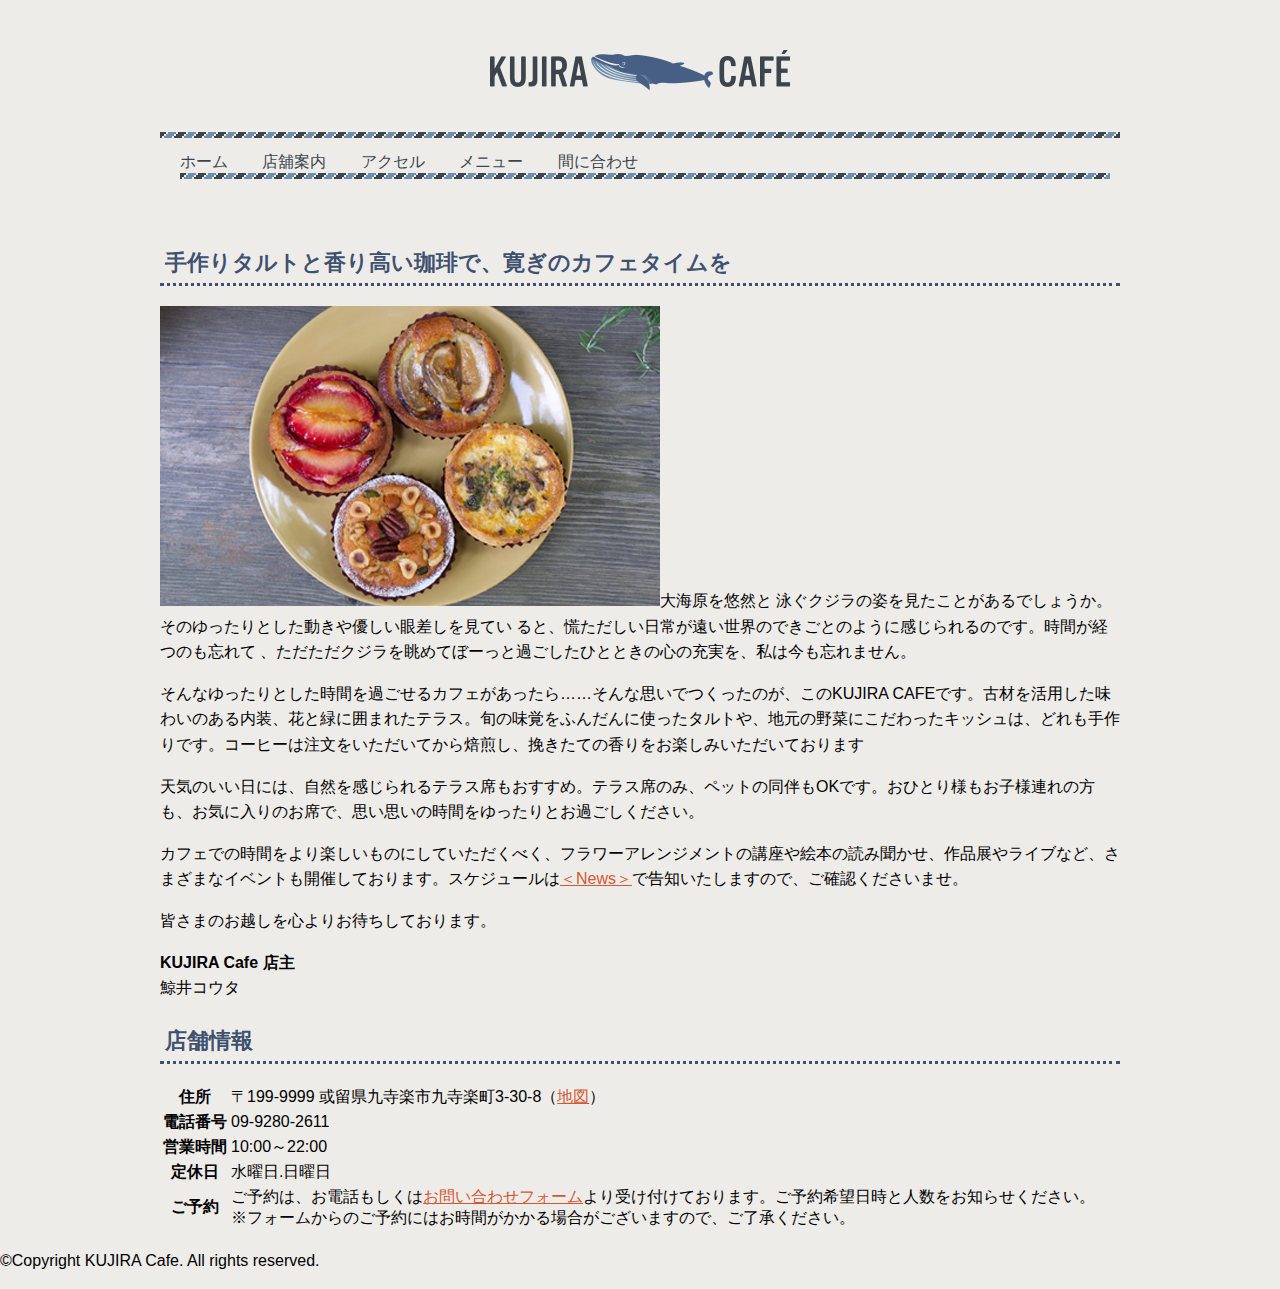
<file: about.html>
<!DOCTYPE html>
<html>
<head>
  <meta charset="UTF-8">
  <title>案内 | KUJIRA Cafe</title>
  
</head>
<body>
<div  class="wrapper">
<header class="header">
          <h1 class="logo"><a href="index.html"><img src="images/logo.png" alt="KUJIRA Cafe"></a></h1>
      <nav class="nav">
                          <ul>
                                 <li><a href="index.html">ホーム</a></li>
                                 <li><a href="about.html">店舖案内</a></li>
                                 <li><a href="access.html">アクセル</a></li>
                                 <li><a href="menu.html">メニュー</a></li>
                                 <li><a href="contact.html">間に合わせ</a></li>
                          <ul/>
       </nav>
        <link rel="stylesheet" href="style.css">
</header>
                          
                          <!---メイン--->
<main>
<h2>手作りタルトと香り高い珈琲で、寛ぎのカフェタイムを</h2>
<p><img src="images/about-photo.jpg" alt="タルトの写真">大海原を悠然と
泳ぐクジラの姿を見たことがあるでしょうか。そのゆったりとした動きや優しい眼差しを見てい
ると、慌ただしい日常が遠い世界のできごとのように感じられるのです。時間が経つのも忘れて
、ただただクジラを眺めてぼーっと過ごしたひとときの心の充実を、私は今も忘れません。</p>
<p>そんなゆったりとした時間を過ごせるカフェがあったら……そんな思いでつくったのが、このKUJIRA CAFEです。古材を活用した味わいのある内装、花と緑に囲まれたテラス。旬の味覚をふんだんに使ったタルトや、地元の野菜にこだわったキッシュは、どれも手作りです。コーヒーは注文をいただいてから焙煎し、挽きたての香りをお楽しみいただいております</p>
<p>天気のいい日には、自然を感じられるテラス席もおすすめ。テラス席のみ、ペットの同伴もOKです。おひとり様もお子様連れの方も、お気に入りのお席で、思い思いの時間をゆったりとお過ごしください。</p>
<p>カフェでの時間をより楽しいものにしていただくべく、フラワーアレンジメントの講座や絵本の読み聞かせ、作品展やライブなど、さまざまなイベントも開催しております。スケジュールは<a href="index.html#news">＜News＞</a>で告知いたしますので、ご確認くださいませ。</p>
<p>皆さまのお越しを心よりお待ちしております。</p>
<p><strong>KUJIRA Cafe 店主</strong><br>
鯨井コウタ</p>



          <h2>店舗情報</h2>
          <table>
       <tr>
          <th>住所</th>
          <td>〒199-9999 或留県九寺楽市九寺楽町3-30-8（<a href="access.html">地図</a>）<td/>
       </tr>
       <tr>
       
          <th>電話番号</th>
          <td>09-9280-2611</td>
       </tr> 
      <tr>
          <th>営業時間</th>
          <td>10:00～22:00</td>
       </tr>    
       <tr>
         <th>定休日</th>
         <td>水曜日.日曜日</td>
       </tr>
       <tr>
       <th>ご予約</th>
         <td>ご予約は、お電話もしくは<a href="contact.html">お問い合わせフォーム</a>より受け付けております。ご予約希望日時と人数をお知らせください。<br>
※フォームからのご予約にはお時間がかかる場合がございますので、ご了承ください。 </td>
          </tr>
          </table>

</main>
                          <!---メインここまで--->

</div>
<p>&copy;Copyright KUJIRA Cafe. All rights reserved.</p>
</body>
</html>
</file>
<file: style.css>
@charset "UTF-8";

/* すべてのWebページ */
html {
	font-family: sans-serif;
}
html * {
	box-sizing: border-box;
}
body {
	margin: 0 0 0 0;
	background-color: #eeece9;
}
.wrapper {
	margin: 0 auto 0 auto;
	max-width: 960px;
}
h2 {
	color: #3f5170;
	font-size: 22px;
	border-bottom: 3px dotted #3f5170;
	margin-top: 20px;
	margin-right: 0px;
	margin-bottom: 20px;
	margin-left: 0px;
	padding-top: 5px;
	padding-right: 5px;
	padding-bottom: 5px;
	padding-left: 5px;
}
p {
	line-height: 1.6;
}
a:link {
	color: #d25833;
}
a:visited {
	color: #d25833;
}
a:hover {
	color: #e3937a;
}
a:active {
	color: #ff6a3b;
}
img {
	max-width: 100%;
	height: auto;
}

/* すべてのページに適用 - ヘッダー - */
.logo {
	margin: 50px 0 40px 0;
	line-height: 0;
	text-align: center;
}
.nav li {
	display: inline;
	list-style-type: none;
	padding-right: 30px;
}
.nav ul {
	margin: 0 0 0 0;
	padding: 20px 10px 15px 20px;
	background-image: url(images/menu-bg.png);
	background-repeat: repeat-x;
}
.nav a:link {
	color: #3c454d;
	text-decoration: none;
}
.nav a:visited {
	color: #3c454d;
	text-decoration: none;
}
.nav a:hover {
	color: #7b8dac;
	text-decoration: none;
}
.nav a:active {
	color: #5a9bc0;
	text-decoration: none;
}

/* すべてのページ- フッター - */
.footer {
	background-image: url(../images/footer-bg.png);
	background-repeat: no-repeat;
	margin-top: 30px;
	padding: 80px 15px 20px 15px;
	font-size: 12px;
	color: #3f5170;
}


/* index.html */
.keyvisual {
	margin: 15px 0 0 0;
}
.news-item {
	margin: 0;
}

/* about.html */
.shop-photo {
	float: left;
	padding: 0 1em 1em 0;
}
.clear {
	clear: both;
}
/* テーブル */
.info {
	border-collapse: collapse;
}
.info th, .info td {
	padding: 8px;
	border: 1px solid #bec2c7;
	text-align: left;
}
.info th {
	background-color: #dde2ea;
	width: 90px;
	color: #3f5170;
	vertical-align: top;
}

/* menu.html */
.menu-item {
	display: flex;
	border-bottom: 1px dashed #bec2c7;
	padding: 20px 8px;
}
.menu-photo {
	margin-right: 16px;
	flex: 1 1 auto;
}
.menu-text {
	flex: 0 0 336px;
}

/* access.html */
.map {
	text-align: center;
}

/* contact.html */
form div {
	padding:12px;
	border-bottom: 1px dashed #bec2c7;
}
select {
	width: 30em;
}
input[name="subject"] {
	width:30em;
}
textarea {
	width: 30em;
	height: 6em;
}
input[type="submit"] {
	margin: 20px 0;
	width: 30em;
}

/* スマートフォン向けCSS */
@media (max-width: 767px) {
	/* 全体 - ナビゲーション */
	.wrapper {
		margin: 0 8px;
	}
	.logo {
		margin: 30px 0;
	}
	.logo img {
		width: 200px;
	}
	.nav {	
		background-color: #dfddda;
	}
	.nav li {
		display: block;
	}

	/* menu.html - 横並び解除 */
	.menu-item {
		display: block;
	}
	.menu-photo {
		margin-right: 0;
		width: 100%;
	}
	.menu-text {
		width: 100%;
	}

	/* contact.html - フォーム */
	select {
		width: 100%;
	}
	input[name="subject"] {
		width: 100%;
	}
	textarea {
		width: 100%;
	}
	input[type="submit"] {
		margin: 20px 0;
		width: 100%;
	}	
}
</file>
